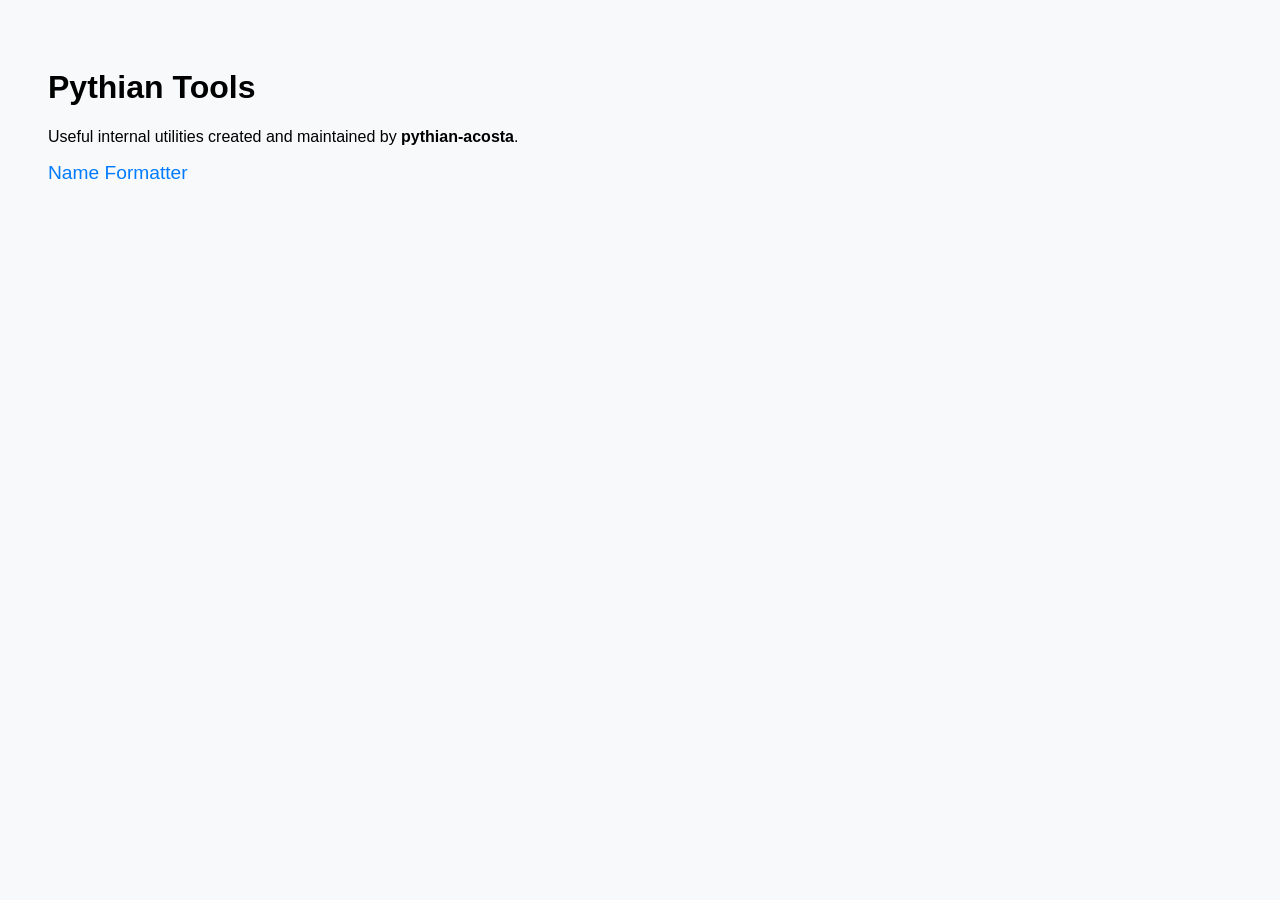
<file: index.html>
<!DOCTYPE html>
<html lang="en">
<head>
  <meta charset="UTF-8">
  <title>Pythian Tools</title>
  <style>
    body { font-family: Arial, sans-serif; padding: 40px; background-color: #f8f9fa; }
    h1 { font-size: 2em; }
    ul { list-style-type: none; padding-left: 0; }
    li { margin: 15px 0; }
    a { text-decoration: none; color: #007bff; font-size: 1.2em; }
    a:hover { text-decoration: underline; }
  </style>
</head>
<body>
  <h1>Pythian Tools</h1>
  <p>Useful internal utilities created and maintained by <strong>pythian-acosta</strong>.</p>

  <ul>
    <li><a href="name-formatter.html">Name Formatter</a></li>
    <!-- Add more tools here as needed -->
  </ul>
</body>
</html>
</file>
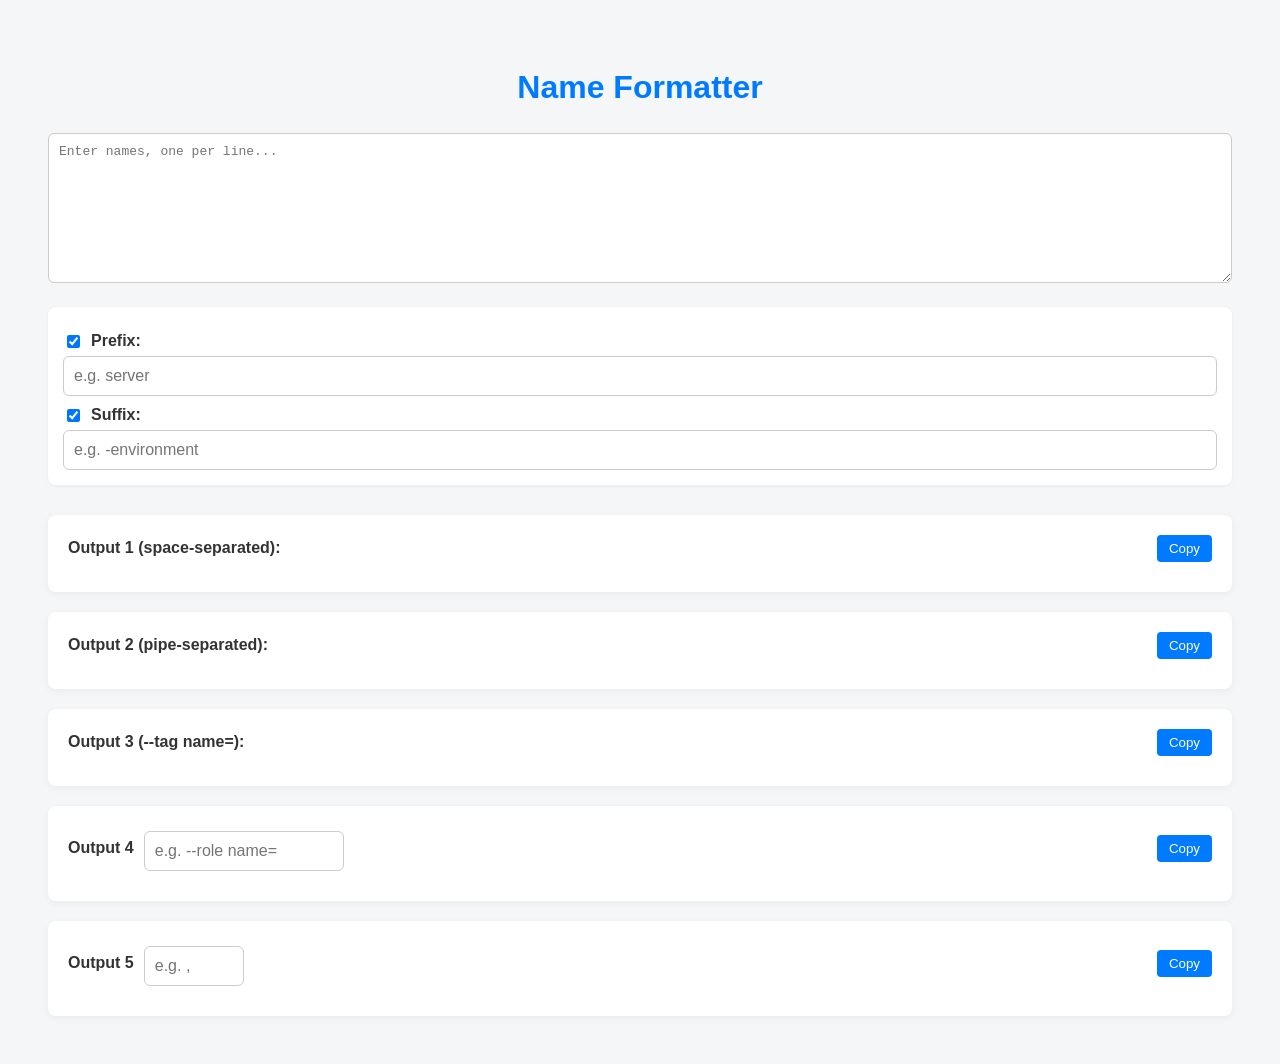
<file: name-formatter.html>
<!DOCTYPE html>
<html lang="en">
<head>
  <meta charset="UTF-8">
  <title>Name Formatter</title>
  <link rel="stylesheet" href="css/name-formatter.css">
</head>
<body>
  <h1>Name Formatter</h1>
  <textarea id="inputNames" placeholder="Enter names, one per line..."></textarea>

  <div class="input-group">
    <label class="label-with-checkbox" for="prefix">
      <input type="checkbox" id="enablePrefix" checked>
      <span>Prefix:</span>
    </label>
    <input type="text" id="prefix" placeholder="e.g. server">

    <label class="label-with-checkbox" for="suffix">
      <input type="checkbox" id="enableSuffix" checked>
      <span>Suffix:</span>
    </label>
    <input type="text" id="suffix" placeholder="e.g. -environment">
  </div>

  <div id="error" class="error"></div>

  <div class="output">
    <div class="output-box">
      <div class="output-header">
        <strong>Output 1 (space-separated):</strong>
        <button class="copy-btn" onclick="copyToClipboard('output1', this)">Copy</button>
      </div>
      <span id="output1"></span>
    </div>
    <div class="output-box">
      <div class="output-header">
        <strong>Output 2 (pipe-separated):</strong>
        <button class="copy-btn" onclick="copyToClipboard('output2', this)">Copy</button>
      </div>
      <span id="output2"></span>
    </div>
    <div class="output-box">
      <div class="output-header">
        <strong>Output 3 (--tag name=):</strong>
        <button class="copy-btn" onclick="copyToClipboard('output3', this)">Copy</button>
      </div>
      <span id="output3"></span>
    </div>
    <div class="output-box">
      <div class="output-header">
        <div style="display: flex; align-items: center; gap: 10px;">
          <strong>Output 4</strong>
          <input type="text" id="customCommand" placeholder="e.g. --role name=" style="width: 200px;" />
        </div>
        <button class="copy-btn" onclick="copyToClipboard('output4', this)">Copy</button>
      </div>
      <span id="output4"></span>
    </div>
    <div class="output-box">
      <div class="output-header">
        <div style="display: flex; align-items: center; gap: 10px;">
          <strong>Output 5</strong>
          <input type="text" id="customSeparator" placeholder="e.g. ," style="width: 100px;">
        </div>
        <button class="copy-btn" onclick="copyToClipboard('output5', this)">Copy</button>
      </div>
      <span id="output5"></span>
    </div>        
  </div>

  <script src="js/name-formatter.js"></script>
</body>
</html>
</file>
<file: css/name-formatter.css>
body {
  font-family: 'Segoe UI', Tahoma, Geneva, Verdana, sans-serif;
  padding: 40px;
  background: #f4f6f8;
  color: #333;
}
h1 {
  text-align: center;
  color: #007bff;
}
textarea, input[type="text"] {
  width: 100%;
  padding: 10px;
  margin-top: 5px;
  box-sizing: border-box;
  border-radius: 6px;
  border: 1px solid #ccc;
  font-size: 1em;
}
textarea {
  height: 150px;
}
.output {
  margin-top: 30px;
  display: flex;
  flex-direction: column;
  gap: 20px;
}
.output-box {
  background: #fff;
  border-radius: 8px;
  padding: 20px;
  box-shadow: 0 2px 8px rgba(0,0,0,0.05);
}
.output-header {
  display: flex;
  justify-content: space-between;
  align-items: center;
  margin-bottom: 10px;
}
.copy-btn {
  padding: 6px 12px;
  cursor: pointer;
  border: none;
  border-radius: 4px;
  background-color: #007bff;
  color: white;
  transition: background-color 0.3s;
}
.error {
  color: red;
  margin-top: 10px;
}
.input-group {
  margin-top: 20px;
  background: #fff;
  padding: 15px;
  border-radius: 8px;
  box-shadow: 0 1px 4px rgba(0,0,0,0.05);
}
.label-with-checkbox {
  display: flex;
  align-items: center;
  gap: 8px;
  font-weight: bold;
  margin-top: 10px;
}
#output2 {
  display: block;
  white-space: pre-wrap;
  word-break: break-word;
}
</file>
